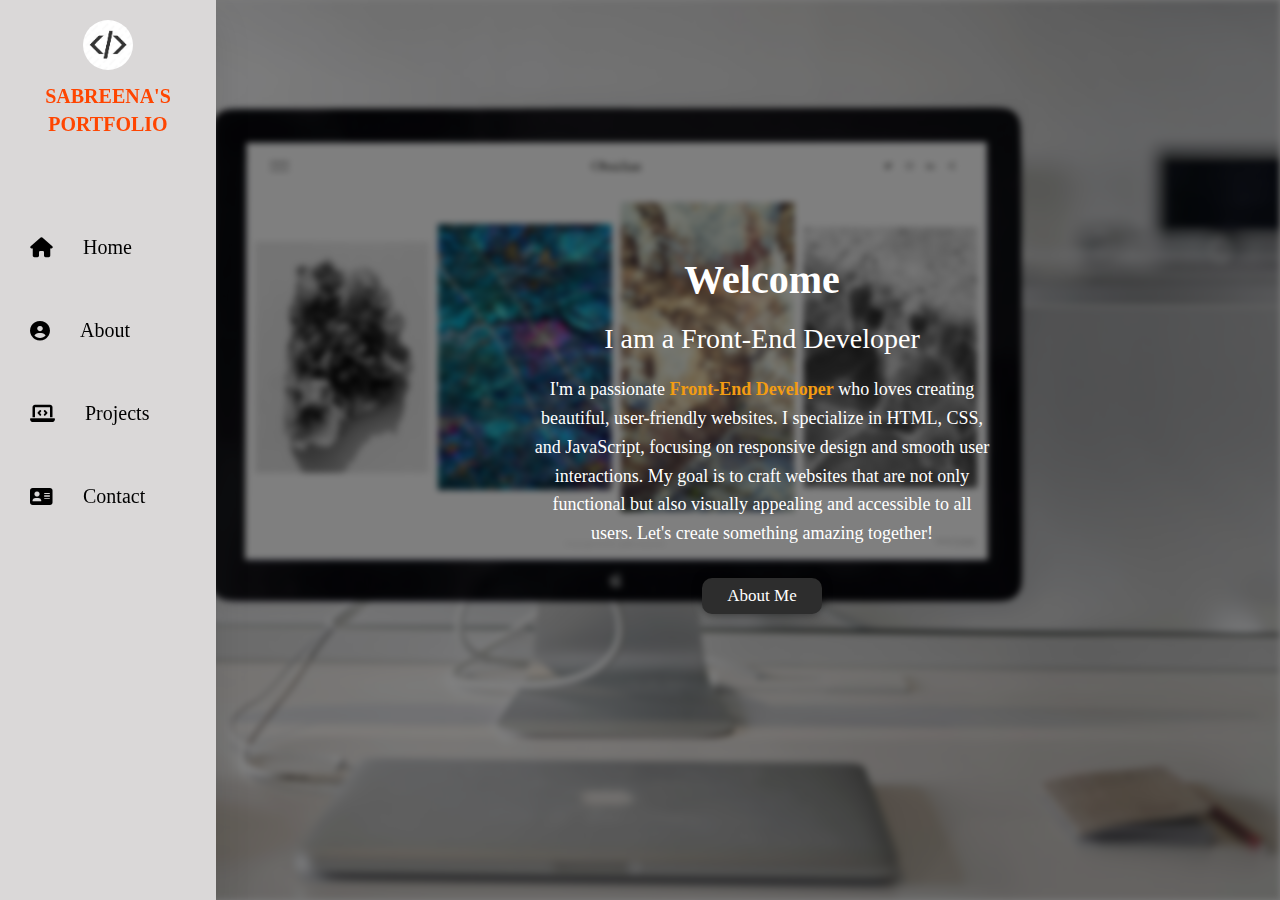
<file: index.html>
<!DOCTYPE html>
<html lang="en">

<head>
    <meta charset="UTF-8">
    <meta name="viewport" content="width=device-width, initial-scale=1.0">
    <title>Personal Portfolio</title>
    <!-- Google Fonts and CSS Links -->
    <link rel="preconnect" href="https://fonts.googleapis.com">
    <link rel="preconnect" href="https://fonts.gstatic.com" crossorigin>
    <link href="https://fonts.googleapis.com/css2?family=Merriweather:wght@300;400;700;900&display=swap" rel="stylesheet">
    <link rel="stylesheet" href="./resources/navbar.css">
    <link rel="stylesheet" href="./resources/index.css">
    <link rel="stylesheet" href="https://cdnjs.cloudflare.com/ajax/libs/font-awesome/6.7.1/css/all.min.css">
</head>

<body>
    <!-- Mobile Menu Toggle (Checkbox for mobile) -->
    <input type="checkbox" id="menu-toggle" style="display: none;">
    <label for="menu-toggle" class="hamburger-menu">
        <i class="fa-solid fa-bars"></i>
    </label>

    <!-- Navigation Bar -->
    <nav>
        <div class="logo">
            <img src="./resources/logo1.jpg" alt="Logo">
            <span class="name">Sabreena's</span>
            <span class="portfolio">Portfolio</span>
        </div>
        <!-- Navigation Links -->
        <ul class="nav-links">
            <li><a href="index.html">
                <i class="fa-solid fa-house"></i>
                <span class="nav-item">Home</span>
            </a></li>
            <li><a href="about.html">
                <i class="fa-solid fa-circle-user"></i>
                <span class="nav-item">About</span>
            </a></li>
            <li><a href="projects.html">
                <i class="fa-solid fa-laptop-code"></i>
                <span class="nav-item">Projects</span>
            </a></li>
            <li><a href="contact.html">
                <i class="fa-solid fa-address-card"></i>
                <span class="nav-item">Contact</span>
            </a></li>
        </ul>
    </nav>

    <!-- Landing Page Section -->
    <div class="landing-page">
        <!-- Background Image -->
        <img src="./resources/landing-page.jpg" alt="Landing Page Image">
        <div class="overlay"></div> <!-- Overlay to darken the image -->
        <div class="content">
            <!-- Welcome Heading and Description -->
            <h1>Welcome</h1>
            <h2>I am a Front-End Developer</h2>
            <p>
                I'm a passionate <strong>Front-End Developer</strong> who loves creating beautiful, user-friendly websites.
                I specialize in HTML, CSS, and JavaScript, focusing on responsive design and smooth user interactions.
                My goal is to craft websites that are not only functional but also visually appealing and accessible to all users.
                Let's create something amazing together!
            </p>
            <!-- Link to About Me Page -->
            <a href="./about.html" class="btn">
                <span>About Me</span>
            </a>
        </div>
    </div>
</body>

</html>
</file>
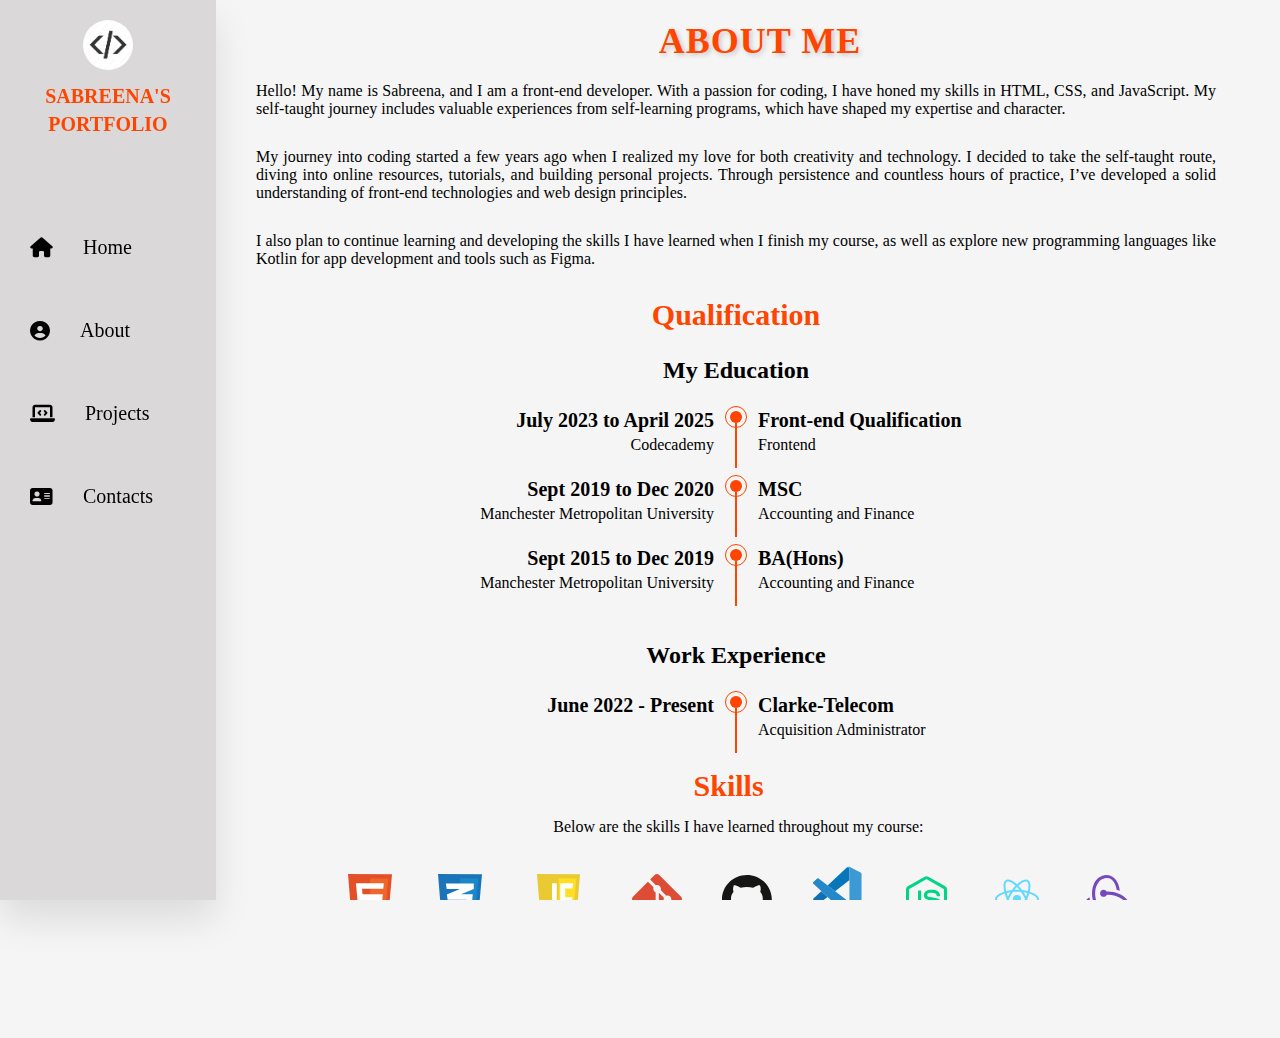
<file: about.html>
<!DOCTYPE html>
<html lang="en">

<head>
    <meta charset="UTF-8">
    <meta name="viewport" content="width=device-width, initial-scale=1.0">
    <title>About Me</title>
    <!-- Google Fonts and CSS Links -->
    <link rel="preconnect" href="https://fonts.googleapis.com">
    <link rel="preconnect" href="https://fonts.gstatic.com" crossorigin>
    <link href="https://fonts.googleapis.com/css2?family=Merriweather:ital,wght@0,300;0,400;0,700;0,900;1,300;1,400;1,700;1,900&display=swap" rel="stylesheet">
    <link rel="stylesheet" href="./resources/navbar.css">
    <link rel="stylesheet" href="./resources/about.css">
    <link rel="stylesheet" href="https://cdnjs.cloudflare.com/ajax/libs/font-awesome/6.7.1/css/all.min.css">
</head>

<body>
    <!-- Mobile Menu Toggle -->
    <input type="checkbox" id="menu-toggle" style="display: none;">
    <label for="menu-toggle" class="hamburger-menu">
        <i class="fa-solid fa-bars"></i>
    </label>

    <!-- Navigation Bar -->
    <nav>
        <div class="logo">
            <img src="./resources/logo1.jpg" alt="Logo">
            <span class="name">Sabreena's</span>
            <span class="portfolio">Portfolio</span>
        </div>
        <ul class="nav-links">
            <!-- Navigation Links -->
            <li><a href="index.html">
                <i class="fa-solid fa-house"></i>
                <span class="nav-item">Home</span>
            </a></li>
            <li><a href="about.html">
                <i class="fa-solid fa-circle-user"></i>
                <span class="nav-item">About</span>
            </a></li>
            <li><a href="projects.html">
                <i class="fa-solid fa-laptop-code"></i>
                <span class="nav-item">Projects</span>
            </a></li>
            <li><a href="contact.html">
                <i class="fa-solid fa-address-card"></i>
                <span class="nav-item">Contacts</span>
            </a></li>
        </ul>
    </nav>

    <!-- About Me Section -->
    <div class="about">
        <h1>About Me</h1>
        <p>
            Hello! My name is Sabreena, and I am a front-end developer. With a passion for coding, 
            I have honed my skills in HTML, CSS, and JavaScript. My self-taught journey includes valuable experiences from 
            self-learning programs, which have shaped my expertise and character.
        </p>
        <p>
            My journey into coding started a few years ago when I realized my love for both creativity and technology. 
            I decided to take the self-taught route, diving into online resources, tutorials, and building personal projects. 
            Through persistence and countless hours of practice, I’ve developed a solid understanding of front-end technologies and web design principles.
        </p>
        <p>
            I also plan to continue learning and developing the skills I have learned when I finish my course, as well as explore new programming languages like Kotlin for app development and tools such as Figma.
        </p>
    </div>

    <!-- Education Section -->
    <div class="education-section">
        <h2 class="section-subtitle">Qualification</h2>
        <h2 class="section-title">My Education</h2>
        <div class="education-container grid">
            <!-- Education Details -->
            <div class="education-content">
                <div>
                    <h3 class="education-year">July 2023 to April 2025</h3>
                    <span class="education-university">Codecademy</span>
                </div>
                <div class="education-time">
                    <span class="education-rounder"></span>
                    <span class="education-line"></span>
                </div>
                <div>
                    <h3 class="education-race">Front-end Qualification</h3>
                    <span class="education-specialty">Frontend</span>
                </div>
            </div>
            <div class="education-content">
                <div>
                    <h3 class="education-year">Sept 2019 to Dec 2020</h3>
                    <span class="education-university">Manchester Metropolitan University</span>
                </div>
                <div class="education-time">
                    <span class="education-rounder"></span>
                    <span class="education-line"></span>
                </div>
                <div>
                    <h3 class="education-race">MSC</h3>
                    <span class="education-specialty">Accounting and Finance</span>
                </div>
            </div>
            <div class="education-content">
                <div>
                    <h3 class="education-year">Sept 2015 to Dec 2019</h3>
                    <span class="education-university">Manchester Metropolitan University</span>
                </div>
                <div class="education-time">
                    <span class="education-rounder"></span>
                    <span class="education-line"></span>
                </div>
                <div>
                    <h3 class="education-race">BA(Hons)</h3>
                    <span class="education-specialty">Accounting and Finance</span>
                </div>
            </div>
        </div>
    </div>

    <!-- Work Experience Section -->
    <div class="work-section">
        <h2 class="section-title">Work Experience</h2>
        <div class="work-container grid">
            <div class="work-content">
                <div>
                    <h3 class="work-year">June 2022 - Present</h3>
                </div>
                <div class="work-time">
                    <span class="work-rounder"></span>
                    <span class="work-line"></span>
                </div>
                <div>
                    <h3 class="work-race">Clarke-Telecom</h3>
                    <span class="work-specialty">Acquisition Administrator</span>
                </div>
            </div>
        </div>
    </div>

    <!-- Skills Section -->
    <div class="skills">
        <h3>Skills</h3>
        <p>Below are the skills I have learned throughout my course:</p>
        <div class="skills-content grid">
            <!-- Individual Skill Icons and Names -->
            <div class="skills-box">
                <img src="./resources/skills/html-1.svg" alt="HTML Icon" class="skills-img">
                <span class="skills-name">HTML</span>
            </div>
            <div class="skills-box">
                <img src="./resources/skills/css-3.svg" alt="CSS Icon" class="skills-img">
                <span class="skills-name">CSS</span>
            </div>
            <div class="skills-box">
                <img src="./resources/skills/javascript-1.svg" alt="JavaScript Icon" class="skills-img">
                <span class="skills-name">JavaScript</span>
            </div>
            <div class="skills-box">
                <img src="./resources/skills/git-icon.svg" alt="Git Icon" class="skills-img">
                <span class="skills-name">Git</span>
            </div>
            <div class="skills-box">
                <img src="./resources/skills/github-icon-1.svg" alt="GitHub Icon" class="skills-img">
                <span class="skills-name">GitHub</span>
            </div>
            <div class="skills-box">
                <img src="./resources/skills/visual-studio-code-1.svg" alt="VS Code Icon" class="skills-img">
                <span class="skills-name">VS Code</span>
            </div>
            <div class="skills-box">
                <img src="./resources/skills/nodejs-3.svg" alt="NodeJS Icon" class="skills-img">
                <span class="skills-name">NodeJS</span>
            </div>
            <div class="skills-box">
                <img src="./resources/skills/react-2.svg" alt="React Icon" class="skills-img">
                <span class="skills-name">React</span>
            </div>
            <div class="skills-box">
                <img src="./resources/skills/redux.svg" alt="Redux Icon" class="skills-img">
                <span class="skills-name">Redux</span>
            </div>
        </div>
    </div>

</body>

</html>
</file>
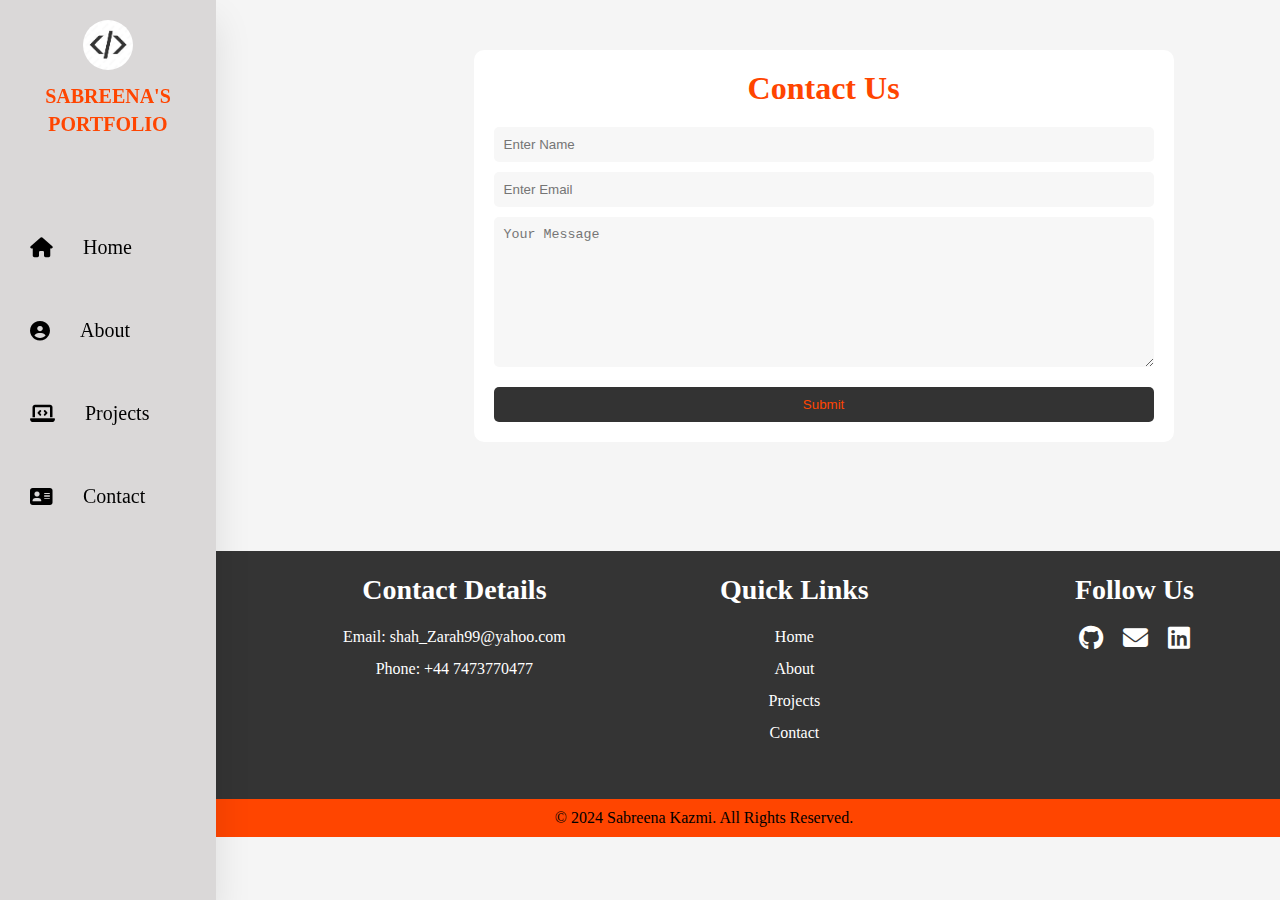
<file: contact.html>
<!DOCTYPE html>
<html lang="en">

<head>
    <meta charset="UTF-8">
    <meta name="viewport" content="width=device-width, initial-scale=1.0">
    <title>Contact Me</title>
    <!-- Google Fonts and CSS Links -->
    <link rel="preconnect" href="https://fonts.googleapis.com">
    <link rel="preconnect" href="https://fonts.gstatic.com" crossorigin>
    <link href="https://fonts.googleapis.com/css2?family=Merriweather:wght@300;400;700;900&display=swap" rel="stylesheet">
    <link rel="stylesheet" href="./resources/navbar.css">
    <link rel="stylesheet" href="./resources/contact.css">
    <link rel="stylesheet" href="https://cdnjs.cloudflare.com/ajax/libs/font-awesome/6.7.1/css/all.min.css">
</head>

<body>
    <!-- Menu Toggle for Mobile Navigation -->
    <input type="checkbox" id="menu-toggle" style="display: none;">
    <label for="menu-toggle" class="hamburger-menu">
        <i class="fa-solid fa-bars"></i>
    </label>

    <!-- Navigation Bar -->
    <nav>
        <div class="logo">
            <img src="./resources/logo1.jpg" alt="Logo">
            <span class="name">Sabreena's</span>
            <span class="portfolio">Portfolio</span>
        </div>
        <ul class="nav-links">
            <li><a href="index.html">
                <i class="fa-solid fa-house"></i>
                <span class="nav-item">Home</span>
            </a></li>
            <li><a href="about.html">
                <i class="fa-solid fa-circle-user"></i>
                <span class="nav-item">About</span>
            </a></li>
            <li><a href="projects.html">
                <i class="fa-solid fa-laptop-code"></i>
                <span class="nav-item">Projects</span>
            </a></li>
            <li><a href="contact.html">
                <i class="fa-solid fa-address-card"></i>
                <span class="nav-item">Contact</span>
            </a></li>
        </ul>
    </nav>

    <!-- Contact Form Section -->
    <div class="contact-container">
        <h1>Contact Us</h1>
        <form>
            <input type="text" placeholder="Enter Name" required>
            <input type="email" placeholder="Enter Email" required>
            <textarea placeholder="Your Message" required></textarea>
            <button type="submit">Submit</button>
        </form>
    </div>

    <!-- Footer Section -->
    <footer>
        <div class="footer-container">
            <!-- Contact Details Section -->
            <div class="footer-details">
                <h3>Contact Details</h3>
                <p>Email: <a href="mailto:shah_Zarah99@yahoo.com">shah_Zarah99@yahoo.com</a></p>
                <p>Phone: <a href="tel:+447473770477">+44 7473770477</a></p>
            </div>

            <!-- Quick Links Section -->
            <div class="footer-content">
                <h3>Quick Links</h3>
                <ul class="list">
                    <li><a href="./index.html">Home</a></li>
                    <li><a href="./about.html">About</a></li>
                    <li><a href="./projects.html">Projects</a></li>
                    <li><a href="./contact.html">Contact</a></li>
                </ul>
            </div>

            <!-- Social Media Section -->
            <div class="socials">
                <h3>Follow Us</h3>
                <ul>
                    <li><a href="https://github.com/SabKaz78614" target="_blank"><i class="fa-brands fa-github"></i></a></li>
                    <li><a href="mailto:shah_Zarah99@yahoo.com"><i class="fa-solid fa-envelope"></i></a></li>
                    <li><a href="https://www.linkedin.com" target="_blank"><i class="fa-brands fa-linkedin"></i></a></li>
                </ul>
            </div>
        </div>

        <!-- Bottom Bar Section -->
        <div class="bottom-bar">
            <p>&copy; 2024 Sabreena Kazmi. All Rights Reserved.</p>
        </div>
    </footer>
</body>

</html>
</file>
<file: resources/index.css>
/* Ensure the body and html take the full height of the screen */
html, body {
    margin: 0;
    padding: 0;
    height: 100%;
    width: 100%;
}

/* Make the landing-page div take up the full height and width */
.landing-page {
    position: relative;
    height: 100vh;
    width: 100%;
}

/* Dark and Blurred Image Styling */
.landing-page img {
    position: absolute;
    top: 0;
    left: 0;
    width: 100%;
    height: 100vh;
    object-fit: cover;
    filter: blur(3px);  /* Apply blur effect to the image */
    z-index: 0; /* Ensure the image is at the bottom of the stacking context */
}

/* Dark Overlay Styling */
.landing-page::before {
    content: '';
    position: absolute;
    top: 0;
    left: 0;
    width: 100%;
    height: 100%;
    background-color: rgba(0, 0, 0, 0.5);  /* Darken with a semi-transparent black overlay */
    z-index: 1; /* Ensure overlay is above the image */
}

/* Content Styling - Ensure text appears above the image and overlay */
.landing-page .content {
    position: relative;
    z-index: 2;
    text-align: center;
    color: white;
    padding: 20px;
    border-radius: 10px;
    max-width: 500px;
    width: 90%;
    margin: 0 40%;
    display: inline-flex;
    flex-direction: column;
    justify-content: center;
    align-items: center;
    height: 100%;
}

/* Heading and Text Styling */
.landing-page .content h1 {
    font-size: 40px;
    margin-bottom: 20px;
    font-weight: 700;
}

.landing-page .content h2 {
    font-size: 28px;
    margin-bottom: 20px;
    font-weight: 500;
}

.landing-page .content p {
    font-size: 18px;
    line-height: 1.6;
    color: white;
}

.landing-page .content strong {
    color: #f39c12; /* Highlight 'Front-End Developer' with a goldish color */
}

/* Button Setup */
.btn {
    display: inline-block;
    text-decoration: none;
    position: relative;
    background-color: #2d2d2d;
    border-radius: 10px;
    padding: 8px 16px; /* Reduced padding for a smaller button */
    color: white;
    font-size: 17px;
    text-align: center;
    width: 120px; /* Fixed width for button */
    box-shadow: 0px 0px 10px rgba(0, 0, 0, 0.5);
    overflow: hidden; /* Prevent the shine effect from spilling out */
    transition: background-color 0.3s, box-shadow 0.3s;
    margin: 30px;
}

/* Hover Effect to Change Background Color */
.btn:hover {
    background-color: rgba(232, 169, 53, 0.68);
    box-shadow: 0px 0px 15px rgba(255, 165, 0, 0.6);
}

/* Shine Effect Using Pseudo-Element */
.btn::before {
    content: '';
    position: absolute;
    top: 0;
    left: -100%;
    width: 20%;
    height: 100%;
    background: linear-gradient(135deg, rgba(255, 255, 255, 0) 0%, rgba(255, 255, 255, 0.2) 50%, rgba(255, 255, 255, 0) 100%);
    opacity: 0;
    transition: left 0.5s ease, opacity 0.5s ease;
    transform: skew(-10deg);
}

/* On Hover: Shine Effect Moves Across the Button */
.btn:hover::before {
    opacity: 1;
    left: 100%; /* Moves the shine across the button */
}

.btn span {
    position: relative;
    z-index: 1; /* Ensure text is above the shine */
}

/* Responsivness to screen-size*/
@media (max-width: 1024px){
    .landing-page .content {
        margin: 0 35%;
    }
}

@media (max-width: 852px){
    .landing-page .content {
        margin: 0 32%;
    }
}

@media (max-width: 768px){
    .landing-page .content {
        margin: 0 22%;
    }
}

@media (max-width: 690px){
    .landing-page .content {
        margin: 0 16%;
    }

    .landing-page .content h1 {
        font-size: 35px;
    }

    .landing-page .content h2 {
        font-size: 25px;
    }

    .landing-page .content p {
        font-size: 16px;
    }

    .btn {
        font-size: 15px;
    }
}

@media (max-width: 610px){
    .landing-page .content {
        margin: 0 9%;
    }

    .landing-page .content p{
        width: 70%;
    }
}

@media (max-width: 425px){
    .landing-page .content {
        margin: 0 6%;
    }
}


@media (max-width: 375px) {
    .contact-container {
        margin-left: 10%;
    }

    .btn {
        overflow: visible;
    }
}

@media (max-width: 360px) {
    .contact-container {
        margin-left: 7%;
    }
}

@media (max-width: 340px) {
    .contact-container {
        margin-left: 7%;
    }
    .footer-container {
        margin-left: -3%;
    }
}

@media (max-width: 320px) {
    .contact-container {
        margin-left: 3%;
    }
}
</file>
<file: resources/contact.css>
/* Conatacts section */

.contact-container{
    width: 100%;
    max-width: 700px;
    margin: 50px auto;
    padding: 20px;
    background-color: #fff;
    border-radius: 10px;
    box-shadow: 0 5px 10px rgba(0,0,0,0,2);
    margin-left: 37%;
}

.contact-container h1{
    text-align: center;
    margin-bottom: 20px;
    color: orangered;
}

form input, form textarea{
    display: block;
    width: 100%;
    margin-bottom: 10px;
    padding: 10px;
    border: none;
    border-radius: 5px;
    background-color: #f7f7f7;
    color:#333
}

form textarea{
    height: 150px;
    margin-bottom: 20px;
}

form input:focus, form textarea:focus{
    outline: none;
    box-shadow: 0 0 5px orangered;
}

form button{
    display: block;
    width: 100%;
    padding: 10px;
    border: none;
    border-radius: 5px;
    background-color: #333;
    color: orangered;
    cursor: pointer;
    transition: 0.3s ease;
}

form button:hover{
    background-color: #555;
}

/* Footer Section */

footer {
    background: #343434;
    padding-top: 50px;
    color: white;
    margin-top: 9.5%;
}

.footer-container {
    width: 1140px;
    height: 150px;
    margin: auto;
    display: flex;
    justify-content: space-between;
    flex-wrap: wrap;
    gap: 20px;
}

h3 {
    font-size: 28px;
    margin-bottom: 15px;
    text-align: center;
    color: white;
}

.footer-details {
    flex: 1;
    min-width: 200px;
    text-align: center;
}

.footer-details p {
    margin: auto;
    padding: 7px;
    color: white;
}

.footer-content {
    flex: 1;
    min-width: 200px;
    text-align: center;
}

.footer-content p {
    margin: auto;
    padding: 7px;
    color: white;
}

.footer-content ul {
    text-align: center;
    padding: 0;
}

a {
    text-decoration: none;
    color: white;
}

.list {
    list-style: none;
    padding: 0;
    margin: 0;
}

.list li {
    width: auto;
    text-align: center;
    list-style-type: none;
    padding: 7px;
    position: relative;
    overflow: hidden;
}

.list li::before {
    content: "";
    position: absolute;
    bottom: 0;
    left: 50%;
    transform: translateX(-50%);
    width: 0;
    height: 2px;
    background: orangered;
    transition: width 0.5s ease-in-out, background 0.3s ease-in-out;
}

.list li:hover::before {
    width: 15%;
    background: orangered;
}

.socials {
    text-align: center;
    flex: 1;
    min-width: 200px;
}

.socials ul {
    list-style: none;
    padding: 0;
    margin: 0;
    display: inline-flex;
    gap: 10px;
}

.socials li {
    display: inline-block;
    text-align: center;
    position: relative;
    padding: 5px;
    overflow: hidden;
}

/* Underline animation on hover */
.socials li::after {
    content: "";
    position: absolute;
    bottom: 0;
    left: 50%;
    transform: translateX(-50%);
    width: 0;
    height: 2px;
    background: orangered;
    transition: width 0.5s ease-in-out;
}

.socials li:hover::after {
    width: 100%;
}

/* Ensure no background on hover */
.socials i {
    color: white; /* Default icon color */
    font-size: 25px;
    background: none !important; /* Remove background */
    padding: 0 !important; /* Ensure no padding */
    transition: none; /* No transition on color */
}

/* No color change on hover */
.socials li:hover i {
    color: inherit !important; /* Keep original color */
}

/* Remove any hover background on the <a> tag */
.socials li a {
    text-decoration: none;
    color: inherit !important; /* Keep color inherited from parent */
    background: none !important; /* Remove background */
}

/* Prevent color or background change on <a> hover */
.socials li a:hover {
    color: inherit !important; /* Keep the same color */
    background: none !important; /* Prevent background change */
}

.bottom-bar {
    background: orangered;
    text-align: center;
    padding: 10px 0;
    margin-top: 50px;
}

.bottom-bar p {
    color: black;
    margin: 0;
    font-size: 16px;
    padding-left: 10%;
}

/* Responsivness to screen-size*/
@media (max-width: 1440px) {
    footer{
        padding-top: 23px;
        margin-top: 8.5%;
    }
    .footer-container {
        width: 1000px;
        margin-left: 23%;
        height: 100%;
    }
}

@media (max-width: 1250px) {

    .contact-container {
        margin-left: 30%;
    }

    footer{
        margin-top: 9.5%;
    }

    .footer-container {
        margin-left: 18%;
    }

    h3 {
        font-size: 23px;
    }

    .footer-details p {
        padding: 5px;
    }
}

@media (max-width: 1130px){
    footer{
        margin-top: 10.5%;
    }

    .footer-content, .socials{
        margin-left: -30%;
    }

    .footer-container {
        margin-left: 16%;
    }

    .bottom-bar p{
        margin-left: 12%;
    }
}

@media (max-width: 1024px){

    .contact-container {
        max-width: 600px;
        margin-left: 31%;
    }

    footer{
        margin-top: 11.6%;
    }

    .footer-container {
        width: 810px;
        margin-left: 20%;
    }
}

@media (max-width: 950px){

    footer{
        margin-top: 12.5%;
    }

    .contact-container {
        max-width: 560px;
        margin-left: 32%;
    }
}

@media (max-width: 880px){
    .contact-container {
        margin-left: 30%;
    }

    .footer-container {
        margin-left: 17%;
    }
}

@media (max-width: 840px){
    .contact-container {
        max-width: 500px;
        margin-left: 32%;
    }

    .footer-content {
        display: none;
    }

    .footer-container {
        width: 600px;
        margin-left: 28%;
        height: 68px;
    }

    .socials{
        margin-left: -15%;
    }

    footer{
        margin-top: 26.6%;
    }

    .bottom-bar p{
        margin-left: 20%;
    }
}

@media (max-width: 768px){
    .contact-container {
        margin-left: 23%;
    }

    .footer-container {
        margin-left: 19%;
    }

    .bottom-bar p {
        margin-left: 2%;
    }
}

@media (max-width: 720px){
    footer{
        margin-top: 28%;
    }

    .contact-container {
        margin-left: 22%;
    }
}

@media (max-width: 690px){
    footer{
        margin-top: 29%;
    }

    .footer-container {
        margin-left: 15%;
    }

    .contact-container {
        margin-left: 23%;
        max-width: 460px;
    }
}

@media (max-width: 620px){
    .contact-container {
        margin-left: 25%;
        max-width: 400px;
    }

    .footer-container {
        margin-left: 12%;
    }

    footer{
        margin-top: 33%;
    }
}

@media (max-width: 610px){
    h3 {
        font-size: 20px;
    }

    .footer-details p {
        font-size: 12px;
    }

    .contact-container {
        margin-left: 16%;
    }

    .footer-container {
        margin-left: 4%;
        height: 100%;
    }

    .bottom-bar p {
        margin-left: 0%;
    }

    .socials i{
        font-size: 20px;
    }
}

@media (max-width: 550px){
    .contact-container {
        margin-left: 14%;
    }

    .footer-container {
        margin-left: 0%;
    }
}

@media (max-width: 520px){
    .contact-container {
        margin-left: 12%;
    }

    .footer-container {
        width: 500px;
        margin-left: 0%;
    }

    .bottom-bar p {
        font-size: 12px;
    }
}

@media (max-width: 480px){
    .contact-container {
        margin-left: 9%;
        max-width: 350px;
    }

    .footer-container {
        width: 400px;
        margin-left: 5%;
    }
}

@media (max-width: 425px){
    .contact-container {
        margin-left: 15%;
        max-width: 300px;
    }

    .contact-container h1{
        font-size: 25px;
    }

    .footer-container {
        width: 365px;
        margin-left: 5%;
    }

    .footer-details, .socials{
        margin-left: 0%;
    }
}

@media (max-width: 375px) {
    .contact-container {
        margin-left: 10%;
    }
}

@media (max-width: 360px) {
    .contact-container {
        margin-left: 7%;
    }
}

@media (max-width: 340px) {
    .contact-container {
        margin-left: 7%;
    }

    .footer-container {
        margin-left: -3%;
    }
}

@media (max-width: 320px) {
    .contact-container {
        margin-left: 3%;
    }
}
</file>
<file: resources/navbar.css>
/* ========== UNIVERSAL RESET ========== */

/* Reset margin, padding, and box-sizing for all elements */
* {
    margin: 0;
    padding: 0;
    box-sizing: border-box;
}

/* ========== GLOBAL STYLES ========== */

/* Ensure html and body take full height */
html, body {
    height: 100%; /* Full height for content */
    margin: 0;
    overflow-x: hidden; /* Prevent horizontal scroll */
    overflow-y: auto;  /* Allow vertical scroll if needed */
}

/* Body Background */
body {
    background: whitesmoke;
}

/* ========== LOGO STYLES ========== */

/* Logo container styling */
.logo {
    text-align: center; 
    display: flex;
    flex-direction: column; 
    align-items: center; 
    margin: 20px auto; 
    gap: 5px; 
}

/* Logo image styling */
.logo img {
    width: 50px; 
    height: 50px; 
    border-radius: 50%; /* Make the logo circular */
    margin-bottom: 10px;
}

/* Name and portfolio text styling */
.name, .portfolio {
    font-weight: bold;
    font-size: 20px;
    text-transform: uppercase;
    color: orangered; 
}

/* ========== NAVIGATION BAR STYLES ========== */

/* Navigation item styling */
.nav-item {
    opacity: 1; /* Always visible */
    margin-left: 30px;
}

/* Navigation Bar Styling */
nav {
    position: fixed; /* Fixed position */
    top: 0;
    left: 0;
    width: 220px; /* Adjusted width */
    height: 100vh; /* Full viewport height */
    background: #DAD8D8;
    box-shadow: 0 20px 35px rgba(0, 0, 0, 0.1);
    z-index: 999;
    overflow-y: hidden; /* Prevent scrolling in navbar */
    display: flex;
    flex-direction: column;
    align-items: flex-start;
}

/* Navigation list styling */
nav ul {
    list-style: none;
    padding: 0;
    margin: 0;
    width: 100%; /* Full width for navbar */
}

/* Links and icons inside navbar */
nav a {
    text-decoration: none; 
    white-space: nowrap; /* Prevent text wrapping */
    color: black;
    font-size: 20px;
    display: flex;
    align-items: center;
    width: 100%;
    padding: 30px;
}

/* Icons styling */
.fas {
    font-size: 24px;
    text-align: center;
    margin: 10px 0;
}

/* Hover effect for nav links */
a:hover {
    text-decoration: none;
    background: white;
    color: orangered;
}

/* Prevent body overflow horizontally */
body {
    overflow-x: hidden; /* Prevent horizontal scrollbar */
}

/* ========== HAMBURGER MENU STYLES ========== */

/* Hamburger menu button */
.hamburger-menu {
    display: none; 
    position: fixed;
    top: 20px;
    left: 28px;
    font-size: 28px;
    cursor: pointer;
    z-index: 1000; 
    color: orangered;
}

/* Hamburger menu icon styling */
.hamburger-menu i {
    display: inline; 
}

/* Navigation links when in a hamburger menu */
.nav-links {
    display: flex;
    flex-direction: column;
    padding-top: 50px;
}

/* ========== RESPONSIVENESS TO SCREEN-SIZE ========== */

/* Adjustments for screens smaller than 1440px */
@media (max-width: 1440px) {
    nav {
        width: 216px; /* Adjust navbar width on smaller screens */
    }
}

/* Adjustments for screens smaller than 768px */
@media (max-width: 768px) {
    nav {
        width: 82px; /* Narrow navbar on smaller screens */
    }

    nav .fas {
        display: inline-block; /* Show icons inline */
        margin-right: 10px;
    }

    .nav-links i {
        display: none; /* Hide icons on small screens */
    }

    /* Adjust logo image and text */
    .logo img {
        margin-left: 0;
    }

    .name, .portfolio {
        font-size: 12px;
    }

    .nav-item {
        margin-left: -15px;
        font-size: 15px;
    }
}

/* Adjustments for screens smaller than 610px */
@media (max-width: 610px) {
    /* Show hamburger menu on small screens */
    .hamburger-menu {
        display: block; 
    }

    /* When checkbox is checked, show the navigation */
    #menu-toggle:checked ~ nav {
        transform: translateX(0); /* Slide the sidebar into view */
    }

    /* Styling nav items in mobile view */
    .nav-links li {
        margin: 10px 0; 
        width: 100%;
    }

    nav a {
        display: block; 
        width: 100%;    
        text-align: center; 
    }

    /* Sidebar movement and transition on mobile */
    nav {
        transform: translateX(-100%); /* Move sidebar out of view */
        transition: transform 0.3s ease-in-out;
        width: 100%;
    }

    /* Increase font size for nav items */
    .nav-item {
        font-size: 20px;
    }

    /* Adjust logo text size */
    .name, .portfolio {
        font-size: 25px;
    }

    /* Styling for the nav container when in mobile view */
    .nav-links {
        display: flex;           
        flex-direction: column;  
        align-items: center;     
        height: 100vh;     
    }
}
</file>
<file: resources/about.css>
/* Global reset */

* {
    margin: 0px;
    padding: 0px;
    box-sizing: border-box;
}

/* About Section */
.about {
    display: flex;
    flex-direction: column;
    align-items: center; 
    margin: 0 15% 0 19%; /* Adjust as necessary for different breakpoints */
}

.about h1{
    text-align: center; 
    margin-left: 5%;
    padding: 20px; 
    color: orangered; 
    font-size: 36px; 
    letter-spacing: 1px; 
    text-transform: uppercase; 
    text-shadow: 2px 2px 5px rgba(0, 0, 0, 0.2);
}

.about p {
    margin: 0; /* Remove left margin */
    width: 100%; /* Let the parent control the width */
    text-align: justify;
    padding-bottom: 30px;
}


/* Education Section */

.grid {
    display: grid;
    gap: 24px;
}

.education-container {
    row-gap: 50px;   
}

.education-content {
    display: grid;
    grid-template-columns: 1fr max-content 1fr;
}

.education-year, .education-race {
    font-size: 20px;
    margin-bottom: 4px;
}

.education-university, .education-specialty {
    display: block;
    font-size: 16px;
    text-align: left;
}

.education-year {
    text-align: right;
}

.education-university {
    display: block;
    font-size: 16px;
    text-align: right;
}

.education-time {
    padding: 0 16px;
    justify-self: center;
}

.section-subtitle, .section-title {
    text-align: center;
    margin-bottom: 25px;
}

.section-subtitle {
    color: orangered;
    font-size: 30px;
}

.education-section {
    margin-left: 80px; /* Adds spacing to prevent overlap with navbar */
}

/* Education Round Icon with Line */

.education-rounder {
    position: relative;
    display: inline-block;
    width: 12px;
    height: 12px;
    background-color: orangered;
    border-radius: 50%;
}

.education-rounder::before {
    content: '';
    position: absolute;
    top: 50%;
    left: 50%;
    transform: translate(-50%, -50%);
    width: 20px;
    height: 20px;
    border: 1px solid orangered;
    border-radius: 50%;
}

.education-line {
    display: block;
    height: 100%;
    width: 2px;
    background-color: orangered;
    transform: translate(5px, -4px);
}

/* Work Section same as education */
.grid {
    display: grid;
    gap: 24px;
}

.work-section {
    margin-top: 50px;
    margin-left: 4%;
}

.work-container {
    row-gap: 50px;   
}

.work-content {
    display: grid;
    grid-template-columns: 1fr max-content 1fr;
}

.work-year, .work-race {
    font-size: 20px;
    margin-bottom: 4px;
}

.work-specialty {
    display: block;
    font-size: 16px;
    text-align: left;
}

.work-year {
    text-align: right;
}

.work-time {
    padding: 0 16px;
    justify-self: center;
}

.section-title {
    text-align: center;
    margin-bottom: 25px;
    color:black;
}

/* Work Round Icon with Line */

.work-rounder {
    position: relative;
    display: inline-block;
    width: 12px;
    height: 12px;
    background-color: orangered;
    border-radius: 50%;
}

.work-rounder::before {
    content: '';
    position: absolute;
    top: 50%;
    left: 50%;
    transform: translate(-50%, -50%);
    width: 20px;
    height: 20px;
    border: 1px solid orangered;
    border-radius: 50%;
}

.work-line {
    display: block;
    height: 100%;
    width: 2px;
    background-color: orangered;
    transform: translate(5px, -4px);
}

/* Skills Section */

.skills {
    text-align: center;
    padding: 20px;
    margin: auto;
    max-width: 80%; 
    box-sizing: border-box;
}

.skills h3{
    color: orangered;
    font-size: 30px;
    text-align: center;
    padding: 10px 40px; 
    margin-left: 5%;   
}

.skills p{
    padding-bottom: 20px;
    margin-left: 5%;
}

.skills-img {
    width: 50px;
    height:auto;
    margin-bottom: 16px;
}

.skills-name {
    font-size: 16px; 
    text-align: center;
    margin-bottom: 30px;
}

.skills-content {
    display: grid;
    grid-template-columns: repeat(auto-fit, minmax(120px, 1fr)); 
    gap: 20px; 
    justify-content: center; 
    align-items: center; 
    margin: auto; 
    max-width: 80%; 
}

.skills-box {
    display: inline-grid; 
    align-items: center; 
    justify-items: center; /* Center the content inside each box */
    transition: transform 0.4s;
    text-align: center; /* Ensure text inside boxes is centered */
}

.skills-box:hover {
    transform: translateY(-4px); 
}

/* Media Queries for Responsiveness */

/* Large devices */

@media (max-width: 1440px) {

    .about {
        margin: 0 20%; /* Adjust the overall margin to prevent overlap */
        width: 75%;
    }
    
    .education-section, .work-section {
        margin-left: 15%;
    }

    
    .skills h3{
        margin-left: 18%;
        padding-bottom: 15px;
    }

    .skills p{
        margin-left: 20%;
    }

    .skills-content {
        display: flex;
        width: 24%;
        margin-left: 48%;
    }

    .skills-box {
        display: grid; 
        padding: 10px; 
        text-align: center; 
    }

    .skills-img {
        height: 50px; 
        object-fit: contain; 
        margin-bottom: 10px; 
    }

    .skills-name {
        font-size: 16px; 
        line-height: 1;
        padding: 10px 0;
    }
}

@media (max-width: 1176px) {
    
    .about {
        margin: 0 22%; 
        width: 75%;
    }
    
    .skills-content {
        margin-left: 52%;
    }    
}

@media (max-width: 1062px){
    .skills-content {
        display: grid;
        grid-template-columns: repeat(5, 2fr);
    }    
}

@media (max-width: 1024px){
    .about h1{
        margin-left: 0;
    }
    
    .about p {
        width: 90%;
    }
}

/* Further smaller devices adjustments */

@media (max-width: 969px){
    .about h1{
        margin-left: 5%;
    }
    
    .about p {
        width: 90%;
        margin-left: 7%;
    }

    .education-section, .work-section {
        margin-left: 20%;
    }

    .skills h3{
        margin-left: 25%;
    }

    .skills p {
        margin-left: 25%;
    }
}

@media (max-width: 800px){
    .about p {
        margin-left: 12%;
        width: 80%;
    }

    .education-section, .work-section{
        margin-left: 31%;
    }

    .skills{
        margin-left: 15%;
    }

    .skills-content {
        margin-left: 50%;
    }
}

@media (max-width: 788px){

    .about h1 {
        margin-left: 10%;
        font-size: 30px;
    }

    .about p {
        margin-left: 12%;
        width: 75%;
        line-height: 1.5;
    }

    .education-section, .work-section{
        margin-left: 30%;
    }


    .education-year, .education-race {
        font-family: 20px;

    }

    .skills h3 {
        margin-left: 39%;
    }

    .skills p {
        margin-left: 39%;
        
    }

    .skills-content {
        display: grid;
        grid-template-columns: repeat(4, 1fr);
        margin-left: 52%;
    }
}

@media (max-width: 768px){
    .about h1 {
        margin-left: -10%;
    }

    .about p{
        width: 100%;
        margin-left: -6%;
    }

    .education-section, .work-section{
        margin-left: 13%;
    }

    .skills{
        margin-left: 0;
    }
}


@media (max-width: 722px){
    .about h1 {
        margin-left: 0;
    }

    .section-subtitle, .section-title{
        font-size: 23px;
    }

    .education-year, .education-race{
        font-size: 16px;
        font-weight: 900;
    }

    .education-specialty, .education-university{
        font-size: 14px;
    }

    .work-year, .work-race{
        font-size: 16px;
        font-weight: 900;
    }

    .work-specialty{
        font-size: 14px;
    }

    .skills-content {
        grid-template-columns: repeat(5, 1fr);
        margin-left: 58%;
    }

    .skills-name {
        font-size: 14px;
    }    
}

/* Smaller devices */


@media (max-width: 610px){
    .about {
        margin-left: 16%;
    }

    .education-section, .work-section{
        margin-left: 0%;
    }

    .skills{
        margin-left:-5%;
    }

    .skills-content {
        grid-template-columns: repeat(4, 1fr);
        margin-left: 55%;
    }
}

@media (max-width: 540px){
    .education-section, .work-section{
        margin-left: 5%;
    }

    .skills p {
        margin-left: 22%;
        width: 100%;
        font-size: 14px;
    }
}

@media (max-width: 475px){
    .education-year, .education-race{
        font-size: 14px;
    }

    .education-specialty, .education-university{
        font-size: 12px;
    }

    .work-year, .work-race{
        font-size: 14px;
    }

    .work-specialty{
        font-size: 12px;
    }

    .skills h3 {
        font-size: 23px;
        margin-left: 46%;
    }

    .skills p {
        font-size: 12px;
        margin-left: 22%;
        width: 100%;
    }

    .skills-name {
        font-size: 12px;
    }

    .skills-content {
        margin-left: 60%;
    }

    .skills-img {
        height: 45px;
    }
}

@media (max-width: 425px){
    .about p {
        font-size: 12px;
    }
    
    .skills-content {
        margin-left: 60%;
    }

    .skills-img {
        height: 40px;
    }
}

@media (max-width: 375px){
    .about h1 {
        font-size: 28px;
    }

    .section-subtitle, .section-title {
        font-size: 20px;
    }

    .skills h3 {
        font-size: 21px;
    }

    .skills-content {
        grid-template-columns: repeat(3, 1fr);
    }
}

@media (max-width: 320px){
    .education-section, .work-section {
        margin-left: 3%;
    }

    .skills p {
        margin-left: 25%;
    }
}
</file>
